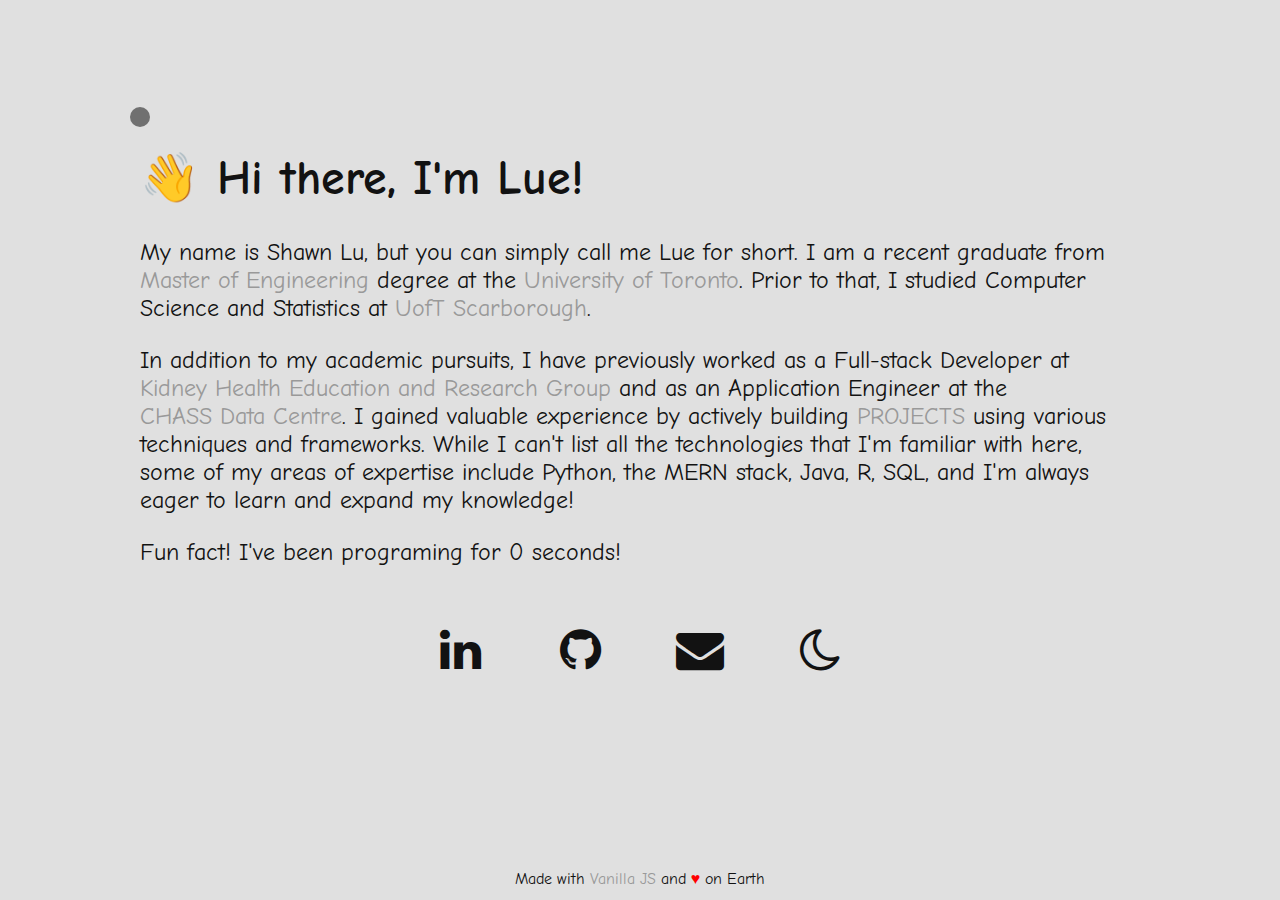
<file: index.html>
<!DOCTYPE html>
<html lang="en">
  <head>
    <meta charset="UTF-8" />
    <meta name="keywords" content="Xiaohan Lu, Lu Xiaohan, xiaohan lu, lu xiaohan, Xiaohan, Lu, Lue, xiaohan, lu, lue, University of Toronto, UofT, UTSC">
    <meta name="description" content="A personal website">
    <meta name="author" content="Xiaohan Lu">
    <meta name="viewport" content="width=device-width, initial-scale=1.0" />
    <title>Shawn Lu</title>
    <link rel="apple-touch-icon" sizes="180x180" href="./favs/apple-touch-icon.png">
    <link rel="icon" type="image/png" sizes="32x32" href="./favs/favicon-32x32.png">
    <link rel="icon" type="image/png" sizes="16x16" href="./favs/favicon-16x16.png">
    <link rel="manifest" href="./favs/site.webmanifest">
    <link rel="mask-icon" href="./favs/safari-pinned-tab.svg" color="#5bbad5">
    <link rel="shortcut icon" href="./favs/favicon.ico">
    <meta name="msapplication-TileColor" content="#da532c">
    <meta name="msapplication-config" content="./favs/browserconfig.xml">
    <meta name="theme-color" content="#ffffff">
    <link rel="stylesheet" href="./style.css" />
    <link rel="stylesheet" href="https://cdnjs.cloudflare.com/ajax/libs/font-awesome/4.7.0/css/font-awesome.min.css">
  </head>
  <body class="day-theme">
    <main>
      <section id="about-me">
        <div id="custom-cursor"></div>
        <div class="about-me-container">
          <div class="about-me-text-container">
            <h1>&#128075; Hi there, I'm Lue!</h1>
            <p>
              My name is Shawn Lu, but you can simply call me Lue for short. I am a recent graduate from <a href="https://www.mie.utoronto.ca/programs/graduate/master-of-engineering/" target="_blank">Master of Engineering</a> degree at the <a href="https://www.utoronto.ca/" target="_blank">University of Toronto</a>. 
              Prior to that, I studied Computer Science and Statistics at <a href="https://www.utsc.utoronto.ca/home/" target="_blank">UofT Scarborough</a>. 
            </p>
            <p>
              In addition to my academic pursuits, I have previously worked as a Full-stack Developer at <a href="https://nefros.net/" target="_blank"><span>Kidney Health Education and Research Group</span></a> and as an Application Engineer at the <a href="https://datacentre.chass.utoronto.ca/" target="_blank"><span>CHASS Data Centre</span></a>. 
              I gained valuable experience by actively building <a href="https://github.com/Lue12138" target="_blank"><span>PROJECTS</span></a> using various techniques and frameworks. While I can't list all the technologies that I'm 
              familiar with here, some of my areas of expertise include Python, the MERN stack, Java, R, SQL, and I'm always eager to learn and expand my knowledge!
            </p>
            <p>
                Fun fact! I've been programing for
                <span id="time-container">0</span> seconds!
            </p>
          </div>
        </div>
      </section>
      <section id="buttons">
        <div class="icons-container">
          <a class="icons" href="https://www.linkedin.com/in/xiaohan-shawn-lu-1585b9212/" target="_blank">
            <i class="fa fa-linkedin"></i>
          </a>
          <a class="icons" href="https://github.com/Lue12138" target="_blank">
            <i class="fa fa-github"></i>
          </a>
          <a class="icons" href="mailto:lxhlxh12138@outlook.com">
            <i class="fa fa-envelope"></i>
          </a>
          <a class="icons" id="theme-switch-icon">
            <i class="fa fa-moon-o"></i>
          </a>
        </div>
      </section>
    </main>
    <footer>Made with <a href="https://stackoverflow.com/a/20435685" target="_blank">Vanilla JS</a> and <span class="heart">♥</span> on Earth</footer>
    <script src="./script.js"></script>
  </body>
</html>
</file>
<file: style.css>
@import url('https://fonts.googleapis.com/css2?family=Comic+Neue:wght@700&display=swap');

html,
body {
  height: 100%;
  cursor: none;
}

:root {
  --spacing-1: 8px;
  --spacing-2: 12px;
  --spacing-3: 16px;
  --spacing-4: 24px;

  --border-radius: 12px;

  --font-color: #121212;
  --bg-color: #E0E0E0;
}

body.day-theme {
  background-color: var(--bg-color);
  color: var(--font-color);
}

body.night-theme {
  background-color: var(--font-color);
  color: var(--bg-color);
}

.heart {
  color: red;
}

body {
  font-family: 'Comic Neue', cursive;
  margin: 0;
  padding: 0 var(--spacing-3);
  max-width: 1000px;
  margin: 0 auto;
  display: flex;
  flex-direction: column;
}

.about-me-container {
  display: flex;
  margin-top: 13vh;
}

.about-me-text-container {
  font-size: 1.5em;
  margin-right: var(--spacing-3);
}

p > a, footer > a {
  color: #999999;
  text-decoration: none;  
  display: inline-block;
  position: relative;
  cursor: none;
}

p > a:after, footer > a:after {    
  background: none repeat scroll 0 0 transparent;
  bottom: 0;
  content: "";
  display: block;
  height: 2px;
  left: 50%;
  position: absolute;
  background: #999999;
  transition: width 0.3s ease 0s, left 0.3s ease 0s;
  width: 0;
}

p > a:hover:after, footer > a:hover:after { 
  width: 100%; 
  left: 0; 
}

.icons-container {
  display: flex;
  justify-content: center;
  align-items: center;
}

.icons {
  display: inline-flex;
  justify-content: center;
  align-items: center;
  text-decoration: none;
  color: inherit;
  width: 100px;
  height: 100px;
  margin: 10px;
  cursor: none;
}

.icons > i {
  font-size: 3em;
}

.icons:hover {
  color: grey;
  transform: scale(1.2);
}

footer {
  margin-top: auto;
  padding: var(--spacing-2) 0;
  text-align: center;
}

#custom-cursor {
  position: fixed;
  width: 20px;
  height: 20px;
  background-color: rgba(0, 0, 0, 0.5);
  border-radius: 50%;
  transform: translate(-50%, -50%);
  pointer-events: none;
  z-index: 9999;
}

@media only screen and (max-width: 600px) {
  .about-me-container {
    margin-top: auto;
  }
}
</file>
